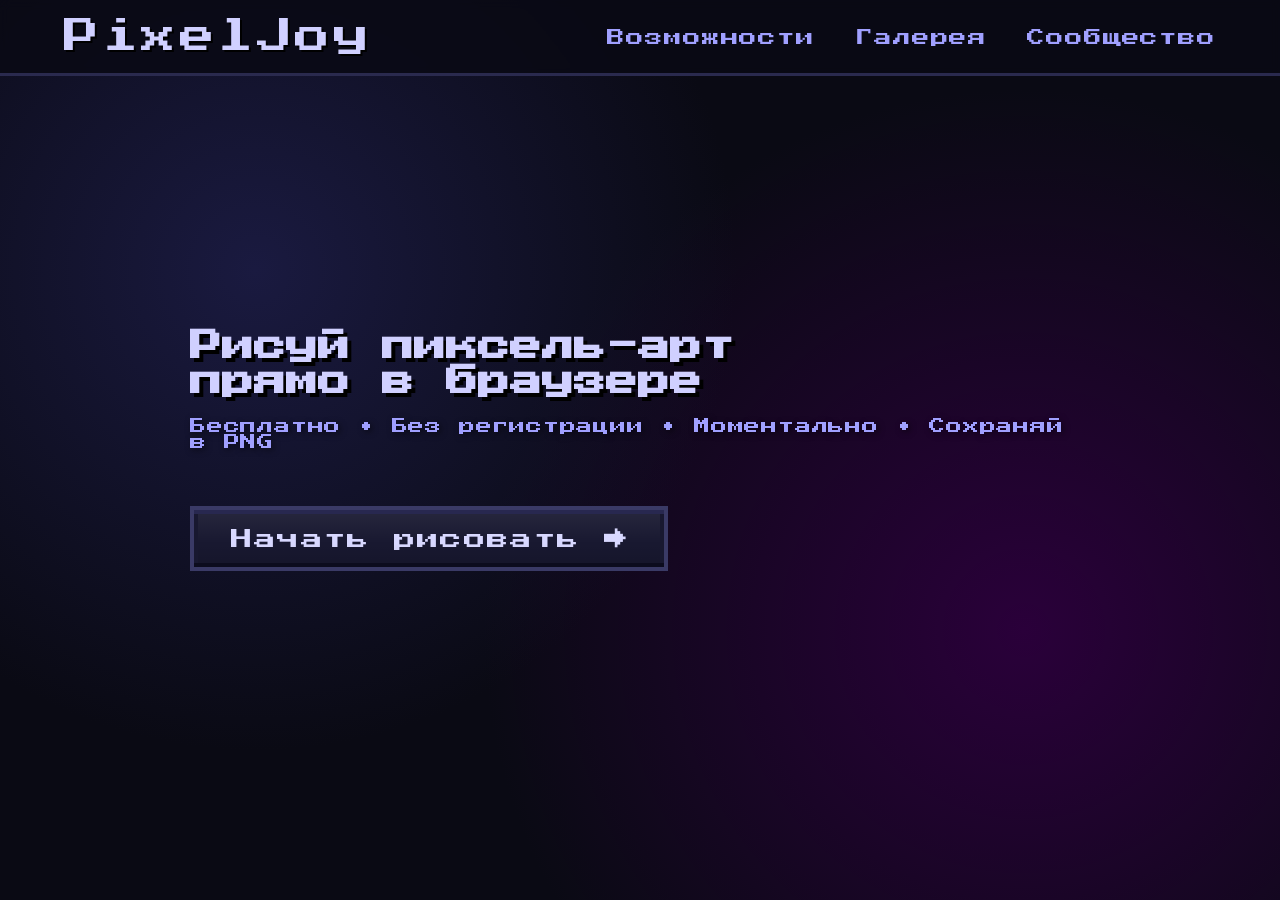
<file: index.html>
<!DOCTYPE html>
<html lang="en">
<head>
    <meta charset="UTF-8">
    <meta name="viewport" content="width=device-width, initial-scale=1.0">
    <title>PixelJoy</title>
    <link rel="preconnect" href="https://fonts.googleapis.com">
    <link rel="preconnect" href="https://fonts.gstatic.com" crossorigin>
    <link href="https://fonts.googleapis.com/css2?family=Press+Start+2P&display=swap" rel="stylesheet">
    <link rel="stylesheet" href="stale.css"
</head>
<body>

<header>
  <div class="logo">PixelJoy</div>
  <nav>
    <a href="#features">Возможности</a>
    <a href="#">Галерея</a>
    <a href="#">Сообщество</a>
  </nav>
</header>

<main class="hero">
  <div class="hero-content">
    <h1>Рисуй пиксель-арт<br>прямо в браузере</h1>
    <p class="subtitle">
      Бесплатно • Без регистрации • Моментально • Сохраняй в PNG
    </p>
    <div class="cta-buttons">
      <a href="editor.html" class="button">Начать рисовать →</a>
    </div>
  </div>
</main>

</body>
</html>
</file>
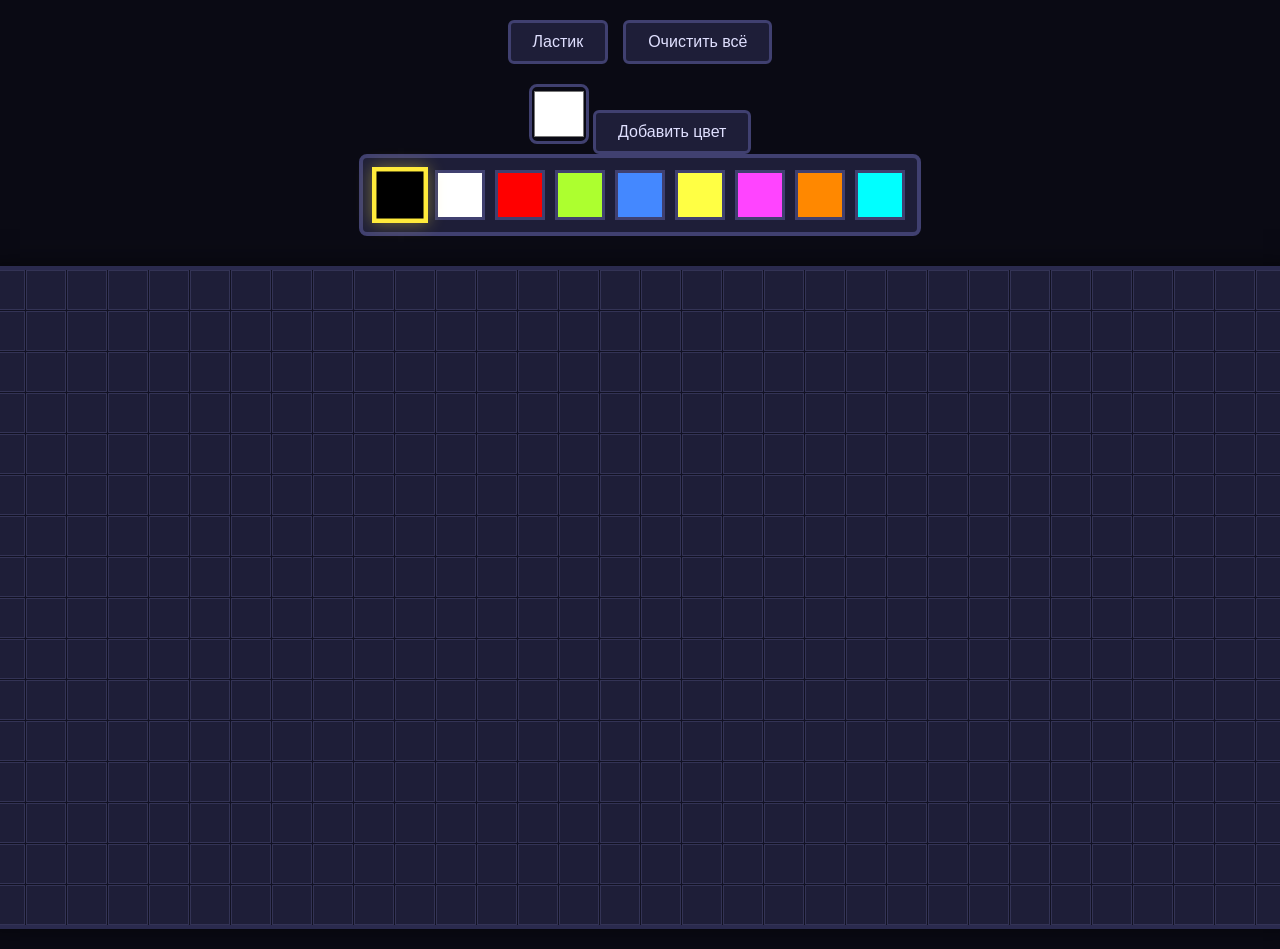
<file: editor.html>
<!DOCTYPE html>
<html lang="ru">
<head>
  <meta charset="UTF-8">
  <meta name="viewport" content="width=device-width, initial-scale=1.0">
  <title>PixelJoy</title>
  <link rel="stylesheet" href="styles.css">
</head>
<body>

  

  <div class="tools">
    <button id="eraser" class="tool-btn">Ластик</button>
    <button id="clear" class="tool-btn">Очистить всё</button>
  </div>


  <div class="add-color-section">
    <input type="color" id="colorPicker" value="#ffffff">
    <button id="addColor" class="tool-btn knopka">Добавить цвет</button>
  </div>

 
  <div class="palette" id="palette">
    
    <div class="swatch active black" data-color="#000000"></div>
    <div class="swatch white" data-color="#ffffff"></div>
    <div class="swatch red " data-color="#ff4444"></div>
    <div class="swatch green" data-color="#44ff44"></div>
    <div class="swatch blue" data-color="#4488ff"></div>
    <div class="swatch yellow" data-color="#ffff44"></div>
    <div class="swatch pink" data-color="#ff44ff"></div>
    <div class="swatch orange" data-color="#ff8800"></div>
    <div class="swatch voda" data-color="aqua"></div>
  </div>
<div class="container"></div>
<script src="main.js"></script>
</body>
</html>
</file>
<file: stale.css>
* {
 margin: 0;
 padding: 0;
 box-sizing: border-box;
}

body{
    background: #0a0a14;
    color:#e0e0ff;
    min-height: 100vh;
    font-family: 'Pixelify','Press Start 2P';
    background-image: radial-gradient(circle at 20% 30%,#1a1a40 0%,transparent 40%),

      radial-gradient(circle at 80% 70%,#2a003a 0%,transparent 45%);
    background-attachment: fixed;

}

header {
  position: fixed;
  top: 0;
  left: 0;
  right: 0;
  z-index: 100;
  padding: 1.2rem 5%;
  display: flex;
  justify-content: space-between;
  align-items: center;
  background: rgba(10, 10, 20, 0.85);       /* слегка прозрачный тёмный */
  border-bottom: 3px solid #2a2a4e;
  backdrop-filter: blur(4px);               /* лёгкий blur для глубины */
  font-family: 'Press Start 2P', cursive;
}

.logo {
  font-size: clamp(1.4rem, 5vw, 2.2rem);
  color: #d0d0ff;
  letter-spacing: 0.1em;
  text-shadow: 2px 2px 0 #000;
  image-rendering: pixelated;
}

nav {
  display: flex;
  gap: 2.5rem;
}

nav a {
  color: #a0a0ff;
  text-decoration: none;
  font-size: clamp(0.9rem, 3vw, 1.1rem);
  letter-spacing: 0.05em;
  transition: all 0.12s ease;
}

nav a:hover {
  color: #ffeb3b;
  text-shadow: 0 0 8px #ffeb3b44;
  transform: translateY(-1px);
}

.hero{
    height: 100vh;
    display: flex;
    align-items: center;
    justify-content: center;
    padding: 0 5%;
}

.hero-content{
    width: 900px;
}

h1{
    font-family: 'Press Start 2P',cursive;
    font-size:(2.2rem,9vw,7.5rem);
    line-height: 1.1;
    margin-bottom: 1.2rem;
    color:#d0d0ff;
    text-shadow:
    4px 4px 0 #000;
}

.subtitle {
  font-family: 'Press Start 2P', monospace;
  font-size: (1.1rem, 4vw, 2.1rem);
  margin-bottom: 3.5rem;
  color: #a0a0ff;
  text-shadow: 2px 2px 6px #0008;
  letter-spacing: 0.05em;
}

.button {
  display: inline-block;
  padding: 1.1rem 2.3rem;                
  font-family: 'Press Start 2P', cursive;
  font-size: clamp(1rem, 3.2vw, 1.35rem);
  text-decoration: none;
  color: #d8d8ff;                        
  background: #181830;                   
  border: 4px solid #3a3a66;             
  box-shadow: 
    inset 0 4px 0 #282850,               
    inset 0 -4px 0 #0c0c1e;              
  image-rendering: pixelated;             
  transition: all 0.12s ease-out;
  position: relative;
  letter-spacing: 0.06em;
  cursor: pointer;
}


.button::before {
  content: "";
  position: absolute;
  inset: 4px;
  background: linear-gradient(
    to bottom,
    rgba(255, 255, 255, 0.06) 0%,
    transparent 60%,
    rgba(0, 0, 0, 0.10) 100%
  );
  pointer-events: none;
  border-radius: 0;
}

@keyframes hue-rotate {
  0%   { filter: hue-rotate(0deg);   }
  100% { filter: hue-rotate(360deg); }
}

@keyframes pulse {
  0%   { transform: scale(1);   }
  100% { transform: scale(1.04); }
}
</file>
<file: styles.css>
* {
  margin: 0;
  padding: 0;
  box-sizing: border-box;
}

body {
  background: #0a0a14;
  color: #e0e0ff;
  min-height: 100vh;
  font-family: Arial, sans-serif;
  display: flex;
  flex-direction: column;
  align-items: center;
  padding: 20px 10px;
}

h1 {
  margin: 10px 0 20px;
  color: #ffeb3b;
  text-shadow: 2px 2px 0 #000;
  font-size: 2.8rem;
}

.tools {
  margin-bottom: 20px;
  display: flex;
  gap: 15px;
}

.tool-btn {
  padding: 10px 22px;
  font-size: 1rem;
  background: #1e1e38;
  color: #e0e0ff;
  border: 3px solid #404070;
  border-radius: 6px;
  cursor: pointer;
  transition: all 0.15s;
  
}

.tool-btn:hover {
  background: #2a2a4e;
  border-color: #6a6aa0;
}

.tool-btn.active {
  border-color: #ffeb3b;
  box-shadow: 0 0 12px #ffeb3b44;
}

.palette {
  display: flex;
  gap: 10px;
  margin-bottom: 30px;
  padding: 12px;
  background: #1e1e38;
  border: 4px solid #404070;
  border-radius: 8px;
}

.swatch {
  width: 50px;
  height: 50px;
  border: 3px solid #404070;
  cursor: pointer;
  transition: all 0.15s;
}

.swatch:hover {
  transform: scale(1.15);
  border-color: #ffeb3b;
  box-shadow: 0 0 10px #ffeb3b44;
}

.swatch.active {
  border: 4px solid #ffeb3b;
  transform: scale(1.12);
  box-shadow: 0 0 14px #ffeb3b66;
}

.container {
  display: grid;
  grid-template-columns: repeat(32, 40px);
  grid-template-rows: repeat(16, 40px);
  gap: 1px;
  background: #111122;
  border: 4px solid #2a2a4e;
  box-shadow: 0 0 25px #0008;
}

.cell {
  background-color: #1e1e38;
  border: 1px solid #333355;
  cursor: pointer;
}

.cell:hover {
  filter: brightness(1.25);
}

.black{
  background-color: #000;
}

.white{
  background-color: #fff;
}

.red{
  background: red;
}

#colorPicker {
  width: 60px;
  height: 60px;
  padding: 0;
  border: 3px solid #404070;
  border-radius: 8px;
  cursor: pointer;
  background: transparent;
}

.green{
  background-color: greenyellow;
}

.blue{
  background-color:#4488ff ;
}

.yellow{
  background-color: #ffff44;
}

.pink{
  background-color: #ff44ff;
}

.orange{
  background-color: #ff8800;
}

.voda{
  background-color: aqua;
}
</file>
